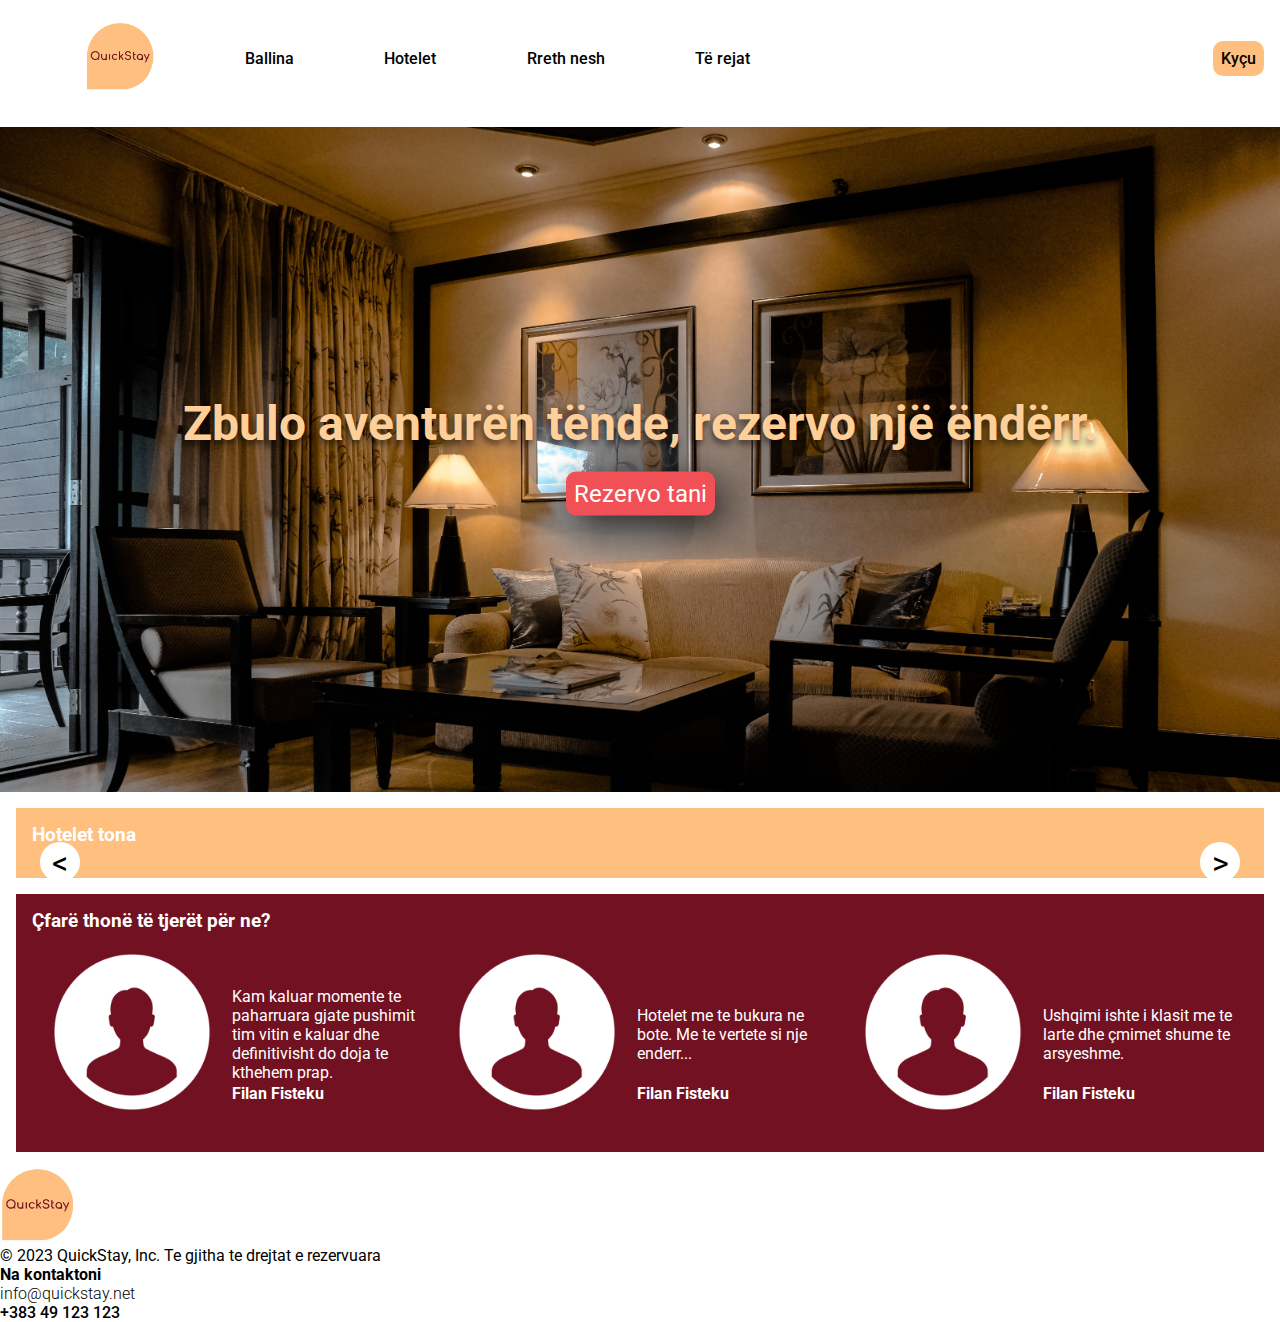
<file: index.html>
<!doctype html>
<html lang="en">

<head>
    <meta charset="UTF-8">
    <meta name="viewport"
        content="width=device-width, user-scalable=no, initial-scale=1.0, maximum-scale=1.0, minimum-scale=1.0">
    <meta http-equiv="X-UA-Compatible" content="ie=edge">
    <title>Online Reservation System</title>
    <link rel="stylesheet" href="./css/main.css">
    <link rel="stylesheet" href="./css/ballina.css">
    <link rel="preconnect" href="https://fonts.googleapis.com">
    <link rel="preconnect" href="https://fonts.gstatic.com" crossorigin>
    <link href="https://fonts.googleapis.com/css2?family=Roboto:wght@300;400;500&display=swap" rel="stylesheet">
</head>

<body>
    <header>
        <nav>
            <ul class="nav-container">
                <div class="nav-section-one">
                    <li>
                        <img src="./images/logo/logo.png" alt="" width="70px">
                    </li>
                    <li>
                        <div><a href="index.html">Ballina</a></div>
                    </li>
                    <li>
                        <div><a href="rezervo.html">Hotelet</a></div>
                    </li>
                    <li>
                        <div><a href="rreth-nesh.html">Rreth nesh</a></div>
                    </li>
                    <li>
                        <div><a href="news.html">Të rejat</a></div>
                    </li>
                </div>
                <li class="nav-section-two">
                    <a class="btn-light" href="login.php">Kyçu</a>
                </li>
            </ul>
        </nav>
        <div style="position: relative; height: 75vh">
            <div class="landing-img">
                <img src="./images/landing.jpg" class="">
            </div>
            <div class="hero-content">
                <h1>
                    Zbulo aventurën tënde, rezervo një ëndërr.
                </h1>
                <a class="btn-primary" href="rezervo.html">Rezervo tani</a>
            </div>
        </div>
    </header>
    <main>
        <section id="s1">
            <h3>Hotelet tona</h3>
            <div class="slider">
                <button class="slide-btn slide-btn-left" onclick="slideLeft()">
                    < </button>
                        <div class="slider-images-wrapper">
                            <div class="slider-images">
                                <!--                    <div class="slider-img">-->
                                <!--                        <img src="./images/hotel1.jpg" alt="" id="1">-->
                                <!--                    </div>-->
                            </div>
                        </div>
                        <button class="slide-btn slide-btn-right" onclick="slideRight()">
                            >
                        </button>
            </div>
        </section>
        <section id="s2">
            <h3>Çfarë thonë të tjerët për ne?</h3>
            <div class="person-info-wrapper">
                <div class="person-info-container">
                    <div class="person">
                        <img src="./images/icons/circle.png" alt="">
                    </div>
                    <div class="person-info">
                        <p>Kam kaluar momente te paharruara gjate pushimit tim vitin e kaluar dhe definitivisht do doja
                            te kthehem prap.</p>
                        <p class="person-name">Filan Fisteku</p>
                    </div>
                </div>
                <div class="person-info-container">
                    <div class="person">
                        <img src="./images/icons/circle.png" alt="">
                    </div>
                    <div class="person-info">
                        <p>Hotelet me te bukura ne bote. Me te vertete si nje enderr...</p>
                        <p class="person-name">Filan Fisteku</p>
                    </div>
                </div>
                <div class="person-info-container">
                    <div class="person">
                        <img src="./images/icons/circle.png" alt="">
                    </div>
                    <div class="person-info">
                        <p>Ushqimi ishte i klasit me te larte dhe çmimet shume te arsyeshme.</p>
                        <p class="person-name">Filan Fisteku</p>
                    </div>
                </div>
            </div>
        </section>
    </main>
    <footer>
        <div class="contacts-wrapper">
            <div class="logo-wrapper">
                <div class="logo-container">
                    <img src="./images/logo/logo.png" alt="" width="75px">
                </div>
                <span class="copyright">
                    &copy; 2023 QuickStay, Inc. Te gjitha te drejtat e rezervuara
                </span>
            </div>
            <div class="additional-info">
                <p style="font-weight: bold">Na kontaktoni</p>
                <p style="font-weight: 300">info@quickstay.net</p>
                <p style="font-weight: 500">+383 49 123 123</p>
            </div>
        </div>
    </footer>
    <script src="./js/slider.js"></script>
</body>

</html>
</file>
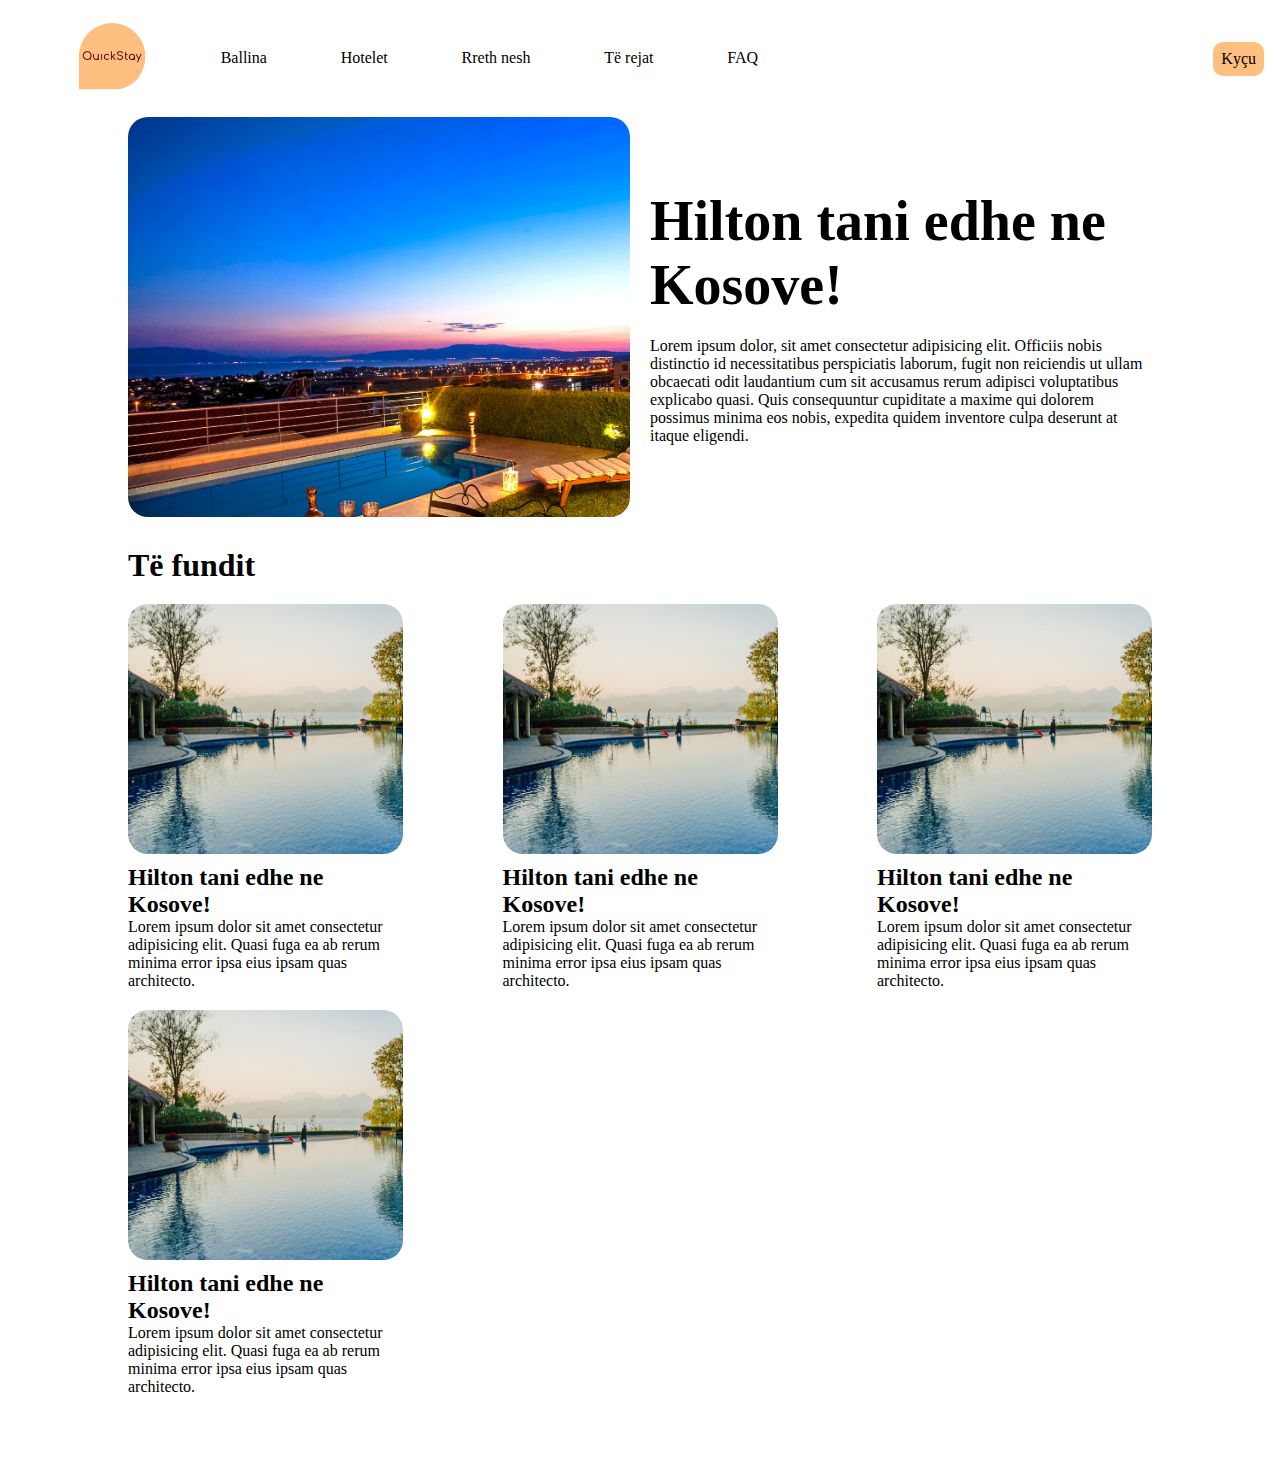
<file: news.html>
<!DOCTYPE html>
<html lang="en">

<head>
    <meta charset="UTF-8">
    <meta name="viewport" content="width=device-width, initial-scale=1.0">
    <title>Të rejat</title>
    <link rel="stylesheet" href="./css/main.css">
    <link rel="stylesheet" href="./css/news.css">
</head>

<body>
    <header>
        <nav>
            <ul class="nav-container">
                <div class="nav-section-one">
                    <li>
                        <img src="./images/logo/logo.png" alt="" width="70px">
                    </li>
                    <li>
                        <div><a href="index.php">Ballina</a></div>
                    </li>
                    <li>
                        <div><a href="rezervo.html">Hotelet</a></div>
                    </li>
                    <li>
                        <div><a href="rreth-nesh.html">Rreth nesh</a></div>
                    </li>
                    <li>
                        <div><a href="news.html">Të rejat</a></div>
                    </li>
                    <li>
                        <div><a href="FAQ.php">FAQ</a></div>
                    </li>
                </div>
                <li class="nav-section-two">
                    <a class="btn-light" href="login.php">Kyçu</a>
                </li>
            </ul>
        </nav>
    </header>
    <main>
        <div class="content-wrapper">
            <section>
                <div class="main-title-wrapper">
                    <div class="main-title-img article-img-border">
                        <img src="./images/hotel6.jpg" alt="">
                    </div>
                    <div class="main-title-details">
                        <div class="main-title-header">
                            <h1>Hilton tani edhe ne Kosove!</h1>
                        </div>
                        <div class="main-title-text">
                            Lorem ipsum dolor, sit amet consectetur adipisicing elit. Officiis nobis distinctio id
                            necessitatibus perspiciatis laborum, fugit non reiciendis ut ullam obcaecati odit laudantium
                            cum sit accusamus rerum adipisci voluptatibus explicabo quasi. Quis consequuntur cupiditate
                            a maxime qui dolorem possimus minima eos nobis, expedita quidem inventore culpa deserunt at
                            itaque eligendi.
                        </div>
                    </div>
                </div>
            </section>

            <section>
                <div class="latest-wrapper">
                    <h1>Të fundit</h1>
                    <div class="latest-articles">
                        <div class="article">
                            <div class="article-img article-img-border">
                                <img src="./images/hotel11.jpg" alt="">
                            </div>
                            <div class="article-details">
                                <h2>Hilton tani edhe ne Kosove!</h3>
                                    <p>Lorem ipsum dolor sit amet consectetur adipisicing elit. Quasi fuga ea ab rerum
                                        minima error ipsa eius ipsam quas architecto.</p>
                            </div>
                        </div>
                        <div class="article">
                            <div class="article-img article-img-border">
                                <img src="./images/hotel11.jpg" alt="">
                            </div>
                            <div class="article-details">
                                <h2>Hilton tani edhe ne Kosove!</h3>
                                    <p>Lorem ipsum dolor sit amet consectetur adipisicing elit. Quasi fuga ea ab rerum
                                        minima error ipsa eius ipsam
                                        quas architecto.</p>
                            </div>
                        </div>
                        <div class="article">
                            <div class="article-img article-img-border">
                                <img src="./images/hotel11.jpg" alt="">
                            </div>
                            <div class="article-details">
                                <h2>Hilton tani edhe ne Kosove!</h3>
                                    <p>Lorem ipsum dolor sit amet consectetur adipisicing elit. Quasi fuga ea ab rerum
                                        minima error ipsa eius ipsam
                                        quas architecto.</p>
                            </div>
                        </div>
                        <div class="article">
                            <div class="article-img article-img-border">
                                <img src="./images/hotel11.jpg" alt="">
                            </div>
                            <div class="article-details">
                                <h2>Hilton tani edhe ne Kosove!</h3>
                                    <p>Lorem ipsum dolor sit amet consectetur adipisicing elit. Quasi fuga ea ab rerum
                                        minima error ipsa eius ipsam
                                        quas architecto.</p>
                            </div>
                        </div>
                    </div>
                </div>
            </section>
        </div>
    </main>
</body>

</html>
</file>
<file: css/main.css>
:root {
    --color-primary: #f15156;
    --color-primary-darker: #ad393c;
    --color-accent: #721121;
    --color-secondary: #a5402d;
    --color-secondary-lighter: #f58468;
    --color-light: #ffc07f;
    --color-light-lighter: #ffdbc0;
    --color-lighter: #ffcf99;
}

* {
    margin: 0;
    font-family: Roboto;
}


.nav-container {
    display: flex;
    height: 100%;
    align-items: center;
}

.nav-section-one {
    display: flex;
    justify-content: space-around;
    align-items: center;
    flex: 5;
}

.nav-section-two {
    display: flex;
    flex: 3;
    justify-content: end;
    margin: 0 1em;
}

.hamburger {
    height: 100%;
    display: flex;
    align-items: center;
    margin: 0 1rem 0 0;
}

.hamburger img {
    height: 50px;
}

.mobile-navbar {
    display: none;
    height: 100%;
    flex-direction: row;
    align-items: center;
    width: 100%;
    justify-content: space-between;
}

.mobile-links {
    z-index: 999;
    position: fixed;
    background-color: white;
    position: absolute;
    width: 100%;
    height: 100%;
    display: none;
    animation: openNavbar 1s ease forwards;
}

.link-container {
    display: flex;
    height: 100%;
    flex-direction: column;
    overflow: hidden;
}

.link-container div {
    display: flex;
    justify-content: center;
    align-items: center;
    padding: 1rem;
    font-size: 3rem;
}

.img-container {
    margin: 0 0 0 1rem;
}

nav {
    height: 13vh;
}

nav a {
    text-decoration: none;
    color: black;
    font-weight: 500;
}

nav a:hover {
    color: var(--color-primary);
}

nav li {
    list-style: none;
}

/*buttons*/

.btn-primary {
    padding: .5rem;
    background-color: var(--color-primary);
    width: min-content;
    height: min-content;
    border-radius: 10px;
    white-space: nowrap;
    color: white !important;
    text-decoration: none;
    border: 0;
    cursor: pointer;
}

.btn-primary:hover {
    background-color: var(--color-primary-darker);
}

.btn-light,
.rezervo-btn {
    padding: .5rem;
    background-color: var(--color-light);
    width: min-content;
    height: min-content;
    border-radius: 10px;
    white-space: nowrap;
    color: black !important;
    text-decoration: none;
    border: 0;
    cursor: pointer;
}

.btn-light:hover {
    background-color: var(--color-light-lighter);
}

.btn-secondary {
    padding: .5rem;
    background-color: var(--color-secondary);
    width: min-content;
    height: min-content;
    border-radius: 10px;
    white-space: nowrap;
    color: black !important;
    text-decoration: none;
    border: 0;
    cursor: pointer;
}

.btn-secondary:hover {
    background-color: var(--color-secondary-lighter);
}

/* admin sidebar container */
.navbar-container {
    height: 100%;
    z-index: 10;
    position: fixed;
}

/* input */
.input {
    height: 3rem;
    margin: 1rem 0;
    font-size: 1.5rem;
    font-weight: 300;
    border: .5px solid black;
    padding: 0 1rem;
    border-radius: 10px;
}

.input::placeholder {
    font-size: 1.5rem;
    font-weight: 300;
}

/* misc */
.m-2 {
    margin: 1rem;
}

.w-100 {
    width: 100%;
}



@media screen and (max-width: 1090px) {
    .nav-section-two {
        flex: 1;
    }
}

@media screen and (min-width: 901px) {
    .mobile-links {
        display: none;
    }
}

@media screen and (max-width: 900px) {
    .nav-container {
        display: none;
    }

    .mobile-navbar {
        display: flex;
    }
}

@keyframes openNavbar {
    0% {
        height: 0%;
    }

    100% {
        height: 100%;
    }
}
</file>
<file: css/ballina.css>
@import "main.css";

.hero-container {
    position: relative;
    height: 75vh;
    display: flex;
    overflow: hidden;
    justify-content: center;
    align-items: center;
}

.landing-img {
    height: 75vh;
    overflow: hidden;
    position: relative;
}

.landing-img img {
    object-position: center -390px;
    object-fit: cover;
    min-height: 100%;
    width: 100%;
}

.hero-content {
    display: flex;
    flex-wrap: wrap;
    flex-direction: column;
    justify-content: center;
    align-items: center;
    gap: 20px;
    position: absolute;
    top: 50%;
    left: 50%;
    transform: translate(-50%, -50%);
    color: #ffcf99;
    width: 100%;
}

.hero-content>h1 {
    font-size: 4em;
    text-shadow: -1px 4px 7px rgba(0, 0, 0, 0.6);
}

.hero-content>.btn-primary {
    box-shadow: 10px 10px 38px 0px rgba(0, 0, 0, 0.75);
    -webkit-box-shadow: 10px 10px 38px 0px rgba(0, 0, 0, 0.75);
    -moz-box-shadow: 10px 10px 38px 0px rgba(0, 0, 0, 0.75);
    font-size: 1.25rem;
}

main section {
    margin: 1em;
    padding: 1em;
    height: 25vh;
    overflow: hidden;
    color: white;
}

/*section 1*/
#s1 {
    background-color: var(--color-light);
    height: auto;
}

#s1 h3 {
    padding-bottom: 1rem;
}

/*section 2*/
#s2 {
    background-color: var(--color-accent);
    height: auto;
}

/*section 3*/
#s3 {
    background-color: var(--color-secondary);
}

/*slider*/

.slider {
    display: flex;
    flex-wrap: wrap;
    justify-content: center;
    align-items: center;
}

.slider-images-wrapper {
    max-width: 95%;
    overflow: auto;
    scrollbar-width: none;
}

.slider-images-wrapper::-webkit-scrollbar {
    display: none;
}

.slider-images {
    display: flex;
    align-items: center;
    gap: 20px;
    margin: 0 auto;
    transition: transform 0.5s ease;
    scrollbar-width: none;
}

.slider img {
    border-radius: 20px;
    height: 200px;
}

.slide-btn {
    cursor: pointer;
    position: absolute;
    height: min-content;
    border-radius: 60%;
    width: 40px;
    height: 40px;
    text-align: center;
    line-height: 40px;
    border: none;
    font-size: 2rem;
    background-color: #fff;
    z-index: 10;
}

.slide-btn:hover {
    background-color: #eeeeee;
}

.slide-btn-left {
    left: 40px;
}

.slide-btn-right {
    right: 40px;
}

/*info*/
.person-info-wrapper {
    display: flex;
    flex-direction: row;
    flex-wrap: wrap;
}

.person-info-container {
    display: flex;
    flex-direction: row;
    flex: 1;
    min-width: 396px;
    justify-content: flex-start;
    align-items: center;
    position: relative;
}

.person img {
    width: 200px;
}

.person-name {
    font-weight: bold;
    line-height: 4;
    position: absolute;
    bottom: 10px;
}

@media screen and (max-width: 1620px) {
    .landing-img img {
        object-position: center -130px;
    }
}

@media screen and (max-width: 1400px) {
    .hero-content>h1 {
        font-size: 3em;
    }

    .hero-content>.btn-primary {
        font-size: 1.5em !important;
    }

    .landing-img img {
        object-position: center 10px;
    }
}

@media screen and (max-width: 945px) {
    .hero-content>h1 {
        font-size: 2.5em;
    }

    .landing-img img {
        object-position: center 0px;
    }

    .hero-content>.btn-primary {
        font-size: 2em;
    }

}

@media screen and (max-width: 850px) {
    .hero-content>h1 {
        font-size: 2em;
    }

    .hero-container {
        height: 50vh;
    }
}

@media screen and (max-width: 536px) {
    .person-info-container {
        flex-wrap: wrap;
        justify-content: center;
        gap: 30px;
        min-width: 300px;
    }

    .person-name {
        position: relative;
        width: 100%;
        text-align: center;
    }

    .person-info p {
        text-align: center;
    }

    .slider img {
            height: 150px;
    }
}
</file>
<file: css/news.css>
.main-title-img {
    width: 500px;
    height: 400px;
    min-width: 420px;
    flex: 1;
    border-radius: 30px;
    overflow: hidden;
}


.main-title-wrapper:hover img {
    height: 600px;
}

.main-title-img img {
    height: 550px;
    transition: all 2s;
}

.main-title-wrapper {
    display: flex;
    gap: 20px;
    cursor: pointer;
    flex-wrap: wrap;
    transition: all 1s;
}

.main-title-wrapper:hover {
    opacity: .60;
}

.main-title-wrapper h1 {
    font-size: 3.5rem;
}

.main-title-details {
    width: 100%;
    display: flex;
    min-width: 340px;
    gap: 20px;
    justify-content: center;
    flex-direction: column;
    flex-wrap: wrap;
    text-align: left;
    flex: 1;
}

.content-wrapper {
    display: flex;
    justify-content: center;
    align-items: center;
    gap: 30px;
    padding: 0 0 5rem 0;
    flex-direction: column;
}

/* articles */

.article-img {
    width: 275px;
    height: 250px;
    overflow: hidden;
}

.article-img img {
    width: 500px;
    height: 250px;
    transition: all 1s;
}

.article-img-border {
    border-radius: 20px;
}

.article {
    display: flex;
    flex-direction: column;
    max-width: 275px;
    gap: 10px;
    cursor: pointer;
    transition: all 1s;
}

.article:hover {
    opacity: .60;
}

.article:hover img {
    width: 510px;
    height: 260px
}

.latest-wrapper {
    display: grid;
    flex-direction: column;
    gap: 20px;
}

.latest-articles {
    display: grid;
    grid-template-columns: repeat(5, auto);
    justify-content: space-between;
    gap: 30px;
}

section {
    width: 80vw;
}

@media screen and (max-width: 610px) {
    .main-title-img {
        max-width: auto;
        min-width: 300px;
    }

    .main-title-img img {
        height: 400px;
    }

    .main-title-wrapper h1 {
        font-size: 2rem;
    }

    .main-title-details {
        max-width: auto;
        min-width: 200px;
    }
}

@media screen and (max-width: 1860px) {
    .latest-articles {
        grid-template-columns: repeat(4, auto);
        gap: 20px;
    }
}

@media screen and (max-width: 1450px) {
    .latest-articles {
        grid-template-columns: repeat(3, auto);
        gap: 20px;
    }
}

@media screen and (max-width: 1130px) {
    .latest-articles {
        grid-template-columns: repeat(2, auto);
        gap: 20px;
    }
}

@media screen and (max-width: 700px) {
    .latest-articles {
        grid-template-columns: minmax(200px, auto);
        min-width: 200px;
        gap: 20px;
    }

    .article {
        width: 100%;
        max-width: 100%;
    }

    .article-img {
        width: 100%;
    }

    .article-img img {
        width: 550px;
        height: 300px;
    }

    .article:hover img {
        width: 560px;
        height: 310px
    }
}
</file>
